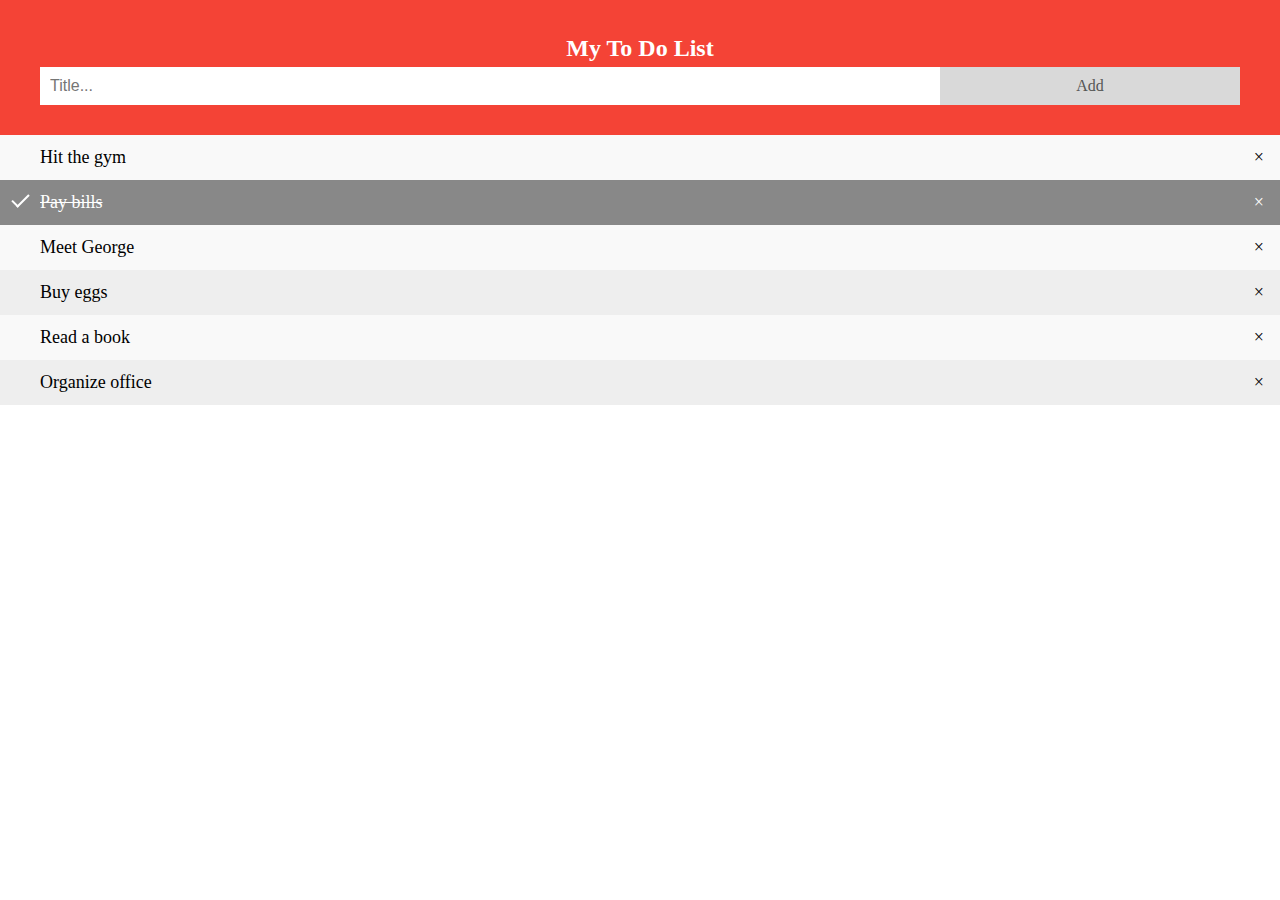
<file: My_todo_list_task2.html>
<!DOCTYPE html>
<html>
<head>
<meta name="viewport" content="width=device-width, initial-scale=1">
<style>
body {
  margin: 0;
  min-width: 250px;
}

/* Include the padding and border in an element's total width and height */
* {
  box-sizing: border-box;
}

/* Remove margins and padding from the list */
ul {
  margin: 0;
  padding: 0;
}

/* Style the list items */
ul li {
  cursor: pointer;
  position: relative;
  padding: 12px 8px 12px 40px;
  list-style-type: none;
  background: #eee;
  font-size: 18px;
  transition: 0.2s;
  
  /* make the list items unselectable */
  -webkit-user-select: none;
  -moz-user-select: none;
  -ms-user-select: none;
  user-select: none;
}

/* Set all odd list items to a different color (zebra-stripes) */
ul li:nth-child(odd) {
  background: #f9f9f9;
}

/* Darker background-color on hover */
ul li:hover {
  background: #ddd;
}

/* When clicked on, add a background color and strike out text */
ul li.checked {
  background: #888;
  color: #fff;
  text-decoration: line-through;
}

/* Add a "checked" mark when clicked on */
ul li.checked::before {
  content: '';
  position: absolute;
  border-color: #fff;
  border-style: solid;
  border-width: 0 2px 2px 0;
  top: 10px;
  left: 16px;
  transform: rotate(45deg);
  height: 15px;
  width: 7px;
}

/* Style the close button */
.close {
  position: absolute;
  right: 0;
  top: 0;
  padding: 12px 16px 12px 16px;
}

.close:hover {
  background-color: #f44336;
  color: white;
}

/* Style the header */
.header {
  background-color: #f44336;
  padding: 30px 40px;
  color: white;
  text-align: center;
}

/* Clear floats after the header */
.header:after {
  content: "";
  display: table;
  clear: both;
}

/* Style the input */
input {
  margin: 0;
  border: none;
  border-radius: 0;
  width: 75%;
  padding: 10px;
  float: left;
  font-size: 16px;
}

/* Style the "Add" button */
.addBtn {
  padding: 10px;
  width: 25%;
  background: #d9d9d9;
  color: #555;
  float: left;
  text-align: center;
  font-size: 16px;
  cursor: pointer;
  transition: 0.3s;
  border-radius: 0;
}

.addBtn:hover {
  background-color: #bbb;
}
</style>
</head>
<body>

<div id="myDIV" class="header">
  <h2 style="margin:5px">My To Do List</h2>
  <input type="text" id="myInput" placeholder="Title...">
  <span onclick="newElement()" class="addBtn">Add</span>
</div>

<ul id="myUL">
  <li>Hit the gym</li>
  <li class="checked">Pay bills</li>
  <li>Meet George</li>
  <li>Buy eggs</li>
  <li>Read a book</li>
  <li>Organize office</li>
</ul>

<script>
// Create a "close" button and append it to each list item
var myNodelist = document.getElementsByTagName("LI");
var i;
for (i = 0; i < myNodelist.length; i++) {
  var span = document.createElement("SPAN");
  var txt = document.createTextNode("\u00D7");
  span.className = "close";
  span.appendChild(txt);
  myNodelist[i].appendChild(span);
}

// Click on a close button to hide the current list item
var close = document.getElementsByClassName("close");
var i;
for (i = 0; i < close.length; i++) {
  close[i].onclick = function() {
    var div = this.parentElement;
    div.style.display = "none";
  }
}

// Add a "checked" symbol when clicking on a list item
var list = document.querySelector('ul');
list.addEventListener('click', function(ev) {
  if (ev.target.tagName === 'LI') {
    ev.target.classList.toggle('checked');
  }
}, false);

// Create a new list item when clicking on the "Add" button
function newElement() {
  var li = document.createElement("li");
  var inputValue = document.getElementById("myInput").value;
  var t = document.createTextNode(inputValue);
  li.appendChild(t);
  if (inputValue === '') {
    alert("You must write something!");
  } else {
    document.getElementById("myUL").appendChild(li);
  }
  document.getElementById("myInput").value = "";

  var span = document.createElement("SPAN");
  var txt = document.createTextNode("\u00D7");
  span.className = "close";
  span.appendChild(txt);
  li.appendChild(span);

  for (i = 0; i < close.length; i++) {
    close[i].onclick = function() {
      var div = this.parentElement;
      div.style.display = "none";
    }
  }
}
</script>

</body>
</html>
</file>
